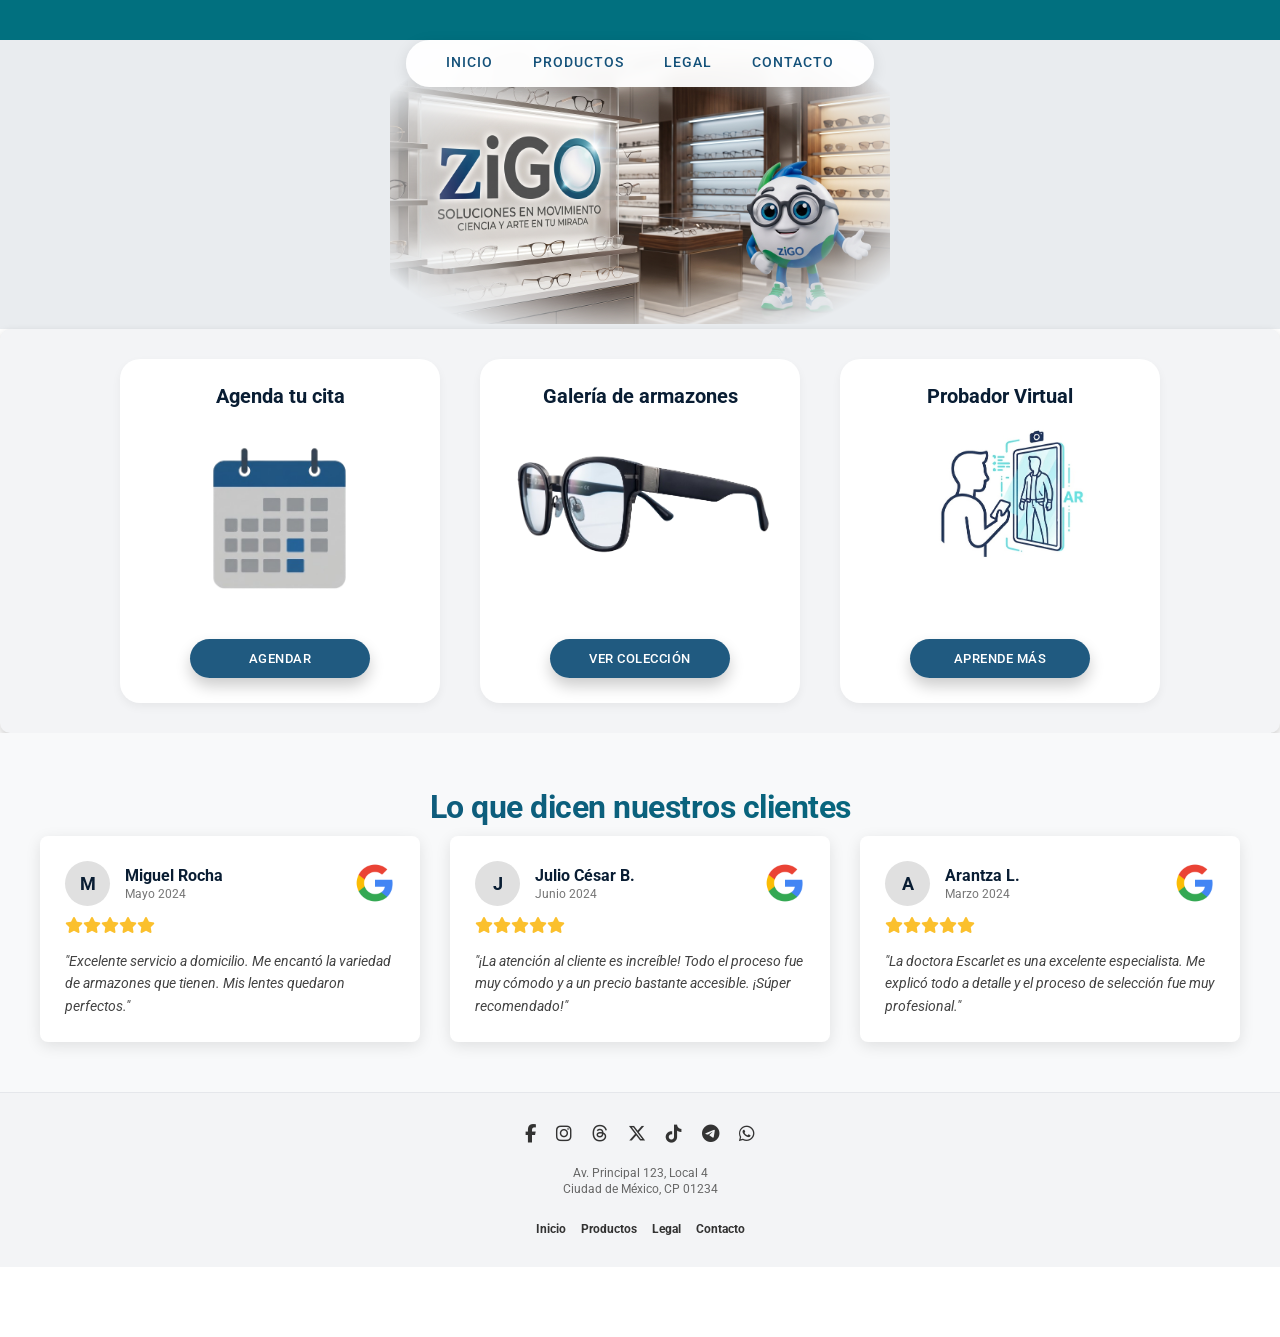
<file: index.html>
<!DOCTYPE html>
<html lang="es">
<head>
    <meta charset="UTF-8">
    <meta name="viewport" content="width=device-width, initial-scale=1.0">
    <link rel="icon" href="img/logo.ico" type="image/x-icon">
    <title>ziGO | Óptica a Domicilio</title>
    <link rel="preconnect" href="https://fonts.googleapis.com">
    <link rel="preconnect" href="https://fonts.gstatic.com" crossorigin>
    <link href="https://fonts.googleapis.com/css2?family=Roboto:wght@300;400;500;700&display=swap" rel="stylesheet">
    <link rel="stylesheet" href="https://cdnjs.cloudflare.com/ajax/libs/font-awesome/6.5.2/css/all.min.css">
    <link rel="stylesheet" href="style.css?v=2.1">
</head>
<body>
    <header>
        <div class="header-anuncios">
            <div class="mensaje m1">
                <i class="fas fa-map-marker-alt"></i>
                <span><strong>Operando en:</strong> Venustiano Carranza y toda la CDMX.</span>
            </div>
            <div class="mensaje m2">
                <i class="fas fa-gift"></i>
                <span><strong>Promoción:</strong> Examen de vista GRATIS al comprar armazones.</span>
            </div>
            <div class="mensaje m3">¡Obtén el 10% de descuento en tu primera compra!</div>
            <div class="mensaje m4">Comparte tu experiencia y recibe un 5% de descuento en tu próxima compra</div>
        </div>
    </header>

    <nav class="menu-principal">
        <ul>
            <li><a href="index.html" class="nav-item">Inicio</a></li>
            <li><a href="#services" class="nav-item">Productos</a></li>
            <li><a href="#about" class="nav-item">Legal</a></li>
            <li><a href="#contact" class="nav-item">Contacto</a></li>
        </ul>
    </nav>

    <main class="hero-banner">
        <img src="img/zigo_main.jpeg" alt="ziGO Soluciones Visuales" class="zigo_main">
    </main>

    <div class="content">
        <a href="agenda.html">
            <div class="content-item">
                <h1>Agenda tu cita</h1>
                <div class="imagen-contenedor">
                    <img src="img/calendario_banner.png" alt="Calendario Banner" class="img_banner">
                </div>
                <div class="btn-zigo">Agendar</div>
            </div>
        </a>
        <a href="armazones.html">
            <div class="content-item">
                <h1>Galería de armazones</h1>
                <div class="imagen-contenedor">
                    <img src="img/lentes_banner.png" alt="Lentes Banner" class="img_banner">
                </div>
                <div class="btn-zigo">Ver colección</div>
            </div>
        </a>
        <a href="probador.html">
            <div class="content-item">
                <h1>Probador Virtual</h1>
                <div class="imagen-contenedor">
                    <img src="img/Probador.jpeg" alt="Tipos de Lente Banner" class="img_banner">
                </div>
                <div class="btn-zigo">Aprende más</div>
            </div>
        </a>
    </div>

    <!-- Modulo de Social Proof -->
    <section class="testimonios-google-section">
        <h2 class="seccion-titulo">Lo que dicen nuestros clientes</h2>
        <div class="testimonios-google-grid">
            <div class="testimonio-google-card">
                <div class="card-header">
                    <div class="avatar-placeholder">M</div>
                    <div class="reviewer-info">
                        <p class="reviewer-name">Miguel Rocha</p>
                        <p class="review-date">Mayo 2024</p>
                    </div>
                    <img src="img/google-logo.webp" alt="Google" class="google-icon-small">
                </div>
                <div class="google-stars-yellow">
                    <i class="fas fa-star"></i><i class="fas fa-star"></i><i class="fas fa-star"></i><i class="fas fa-star"></i><i class="fas fa-star"></i>
                </div>
                <p class="review-text">"Excelente servicio a domicilio. Me encantó la variedad de armazones que tienen. Mis lentes quedaron perfectos."</p>
            </div>

            <div class="testimonio-google-card">
                <div class="card-header">
                    <div class="avatar-placeholder">J</div>
                    <div class="reviewer-info">
                        <p class="reviewer-name">Julio César B.</p>
                        <p class="review-date">Junio 2024</p>
                    </div>
                    <img src="img/google-logo.webp" alt="Google" class="google-icon-small">
                </div>
                <div class="google-stars-yellow">
                    <i class="fas fa-star"></i><i class="fas fa-star"></i><i class="fas fa-star"></i><i class="fas fa-star"></i><i class="fas fa-star"></i>
                </div>
                <p class="review-text">"¡La atención al cliente es increíble! Todo el proceso fue muy cómodo y a un precio bastante accesible. ¡Súper recomendado!"</p>
            </div>

            <div class="testimonio-google-card">
                <div class="card-header">
                    <div class="avatar-placeholder">A</div>
                    <div class="reviewer-info">
                        <p class="reviewer-name">Arantza L.</p>
                        <p class="review-date">Marzo 2024</p>
                    </div>
                    <img src="img/google-logo.webp" alt="Google" class="google-icon-small">
                </div>
                <div class="google-stars-yellow">
                    <i class="fas fa-star"></i><i class="fas fa-star"></i><i class="fas fa-star"></i><i class="fas fa-star"></i><i class="fas fa-star"></i>
                </div>
                <p class="review-text">"La doctora Escarlet es una excelente especialista. Me explicó todo a detalle y el proceso de selección fue muy profesional."</p>
            </div>
        </div>
    </section>
    
    <!-- Componente Global: Footer -->
    <footer class="footer-zigo">
        <div class="footer-container">
            <div class="redes-sociales">
                <a href="https://www.facebook.com/share/19WrQ62ZnZ/" target="_blank"><i class="fab fa-facebook-f"></i></a>
                <a href="https://www.instagram.com/skar_zigo/" target="_blank"><i class="fab fa-instagram"></i></a>
                <a href="https://www.threads.com/@skar_zigo" target="_blank"><i class="fa-brands fa-threads"></i></a>
                <a href="#"><i class="fab fa-x-twitter" target="_blank"></i></a>
                <a href="https://www.tiktok.com/@zigo0399" target="_blank"><i class="fab fa-tiktok"></i></a>
                <a href="#"><i class="fab fa-telegram" target="_blank"></i></a>
                <a href="https://api.whatsapp.com/send/?phone=5573839561" target="_blank"><i class="fab fa-whatsapp"></i></a>
            </div>
            <div class="direccion">
                <p>Av. Principal 123, Local 4</p>
                <p>Ciudad de México, CP 01234</p>
            </div>
            <ul class="enlaces-legales">
                <li><a href="index.html">Inicio</a></li>
                <li><a href="#">Productos</a></li>
                <li><a href="#">Legal</a></li>
                <li><a href="#">Contacto</a></li>
            </ul>
        </div>
    </footer>
</body>    
</html>
</file>
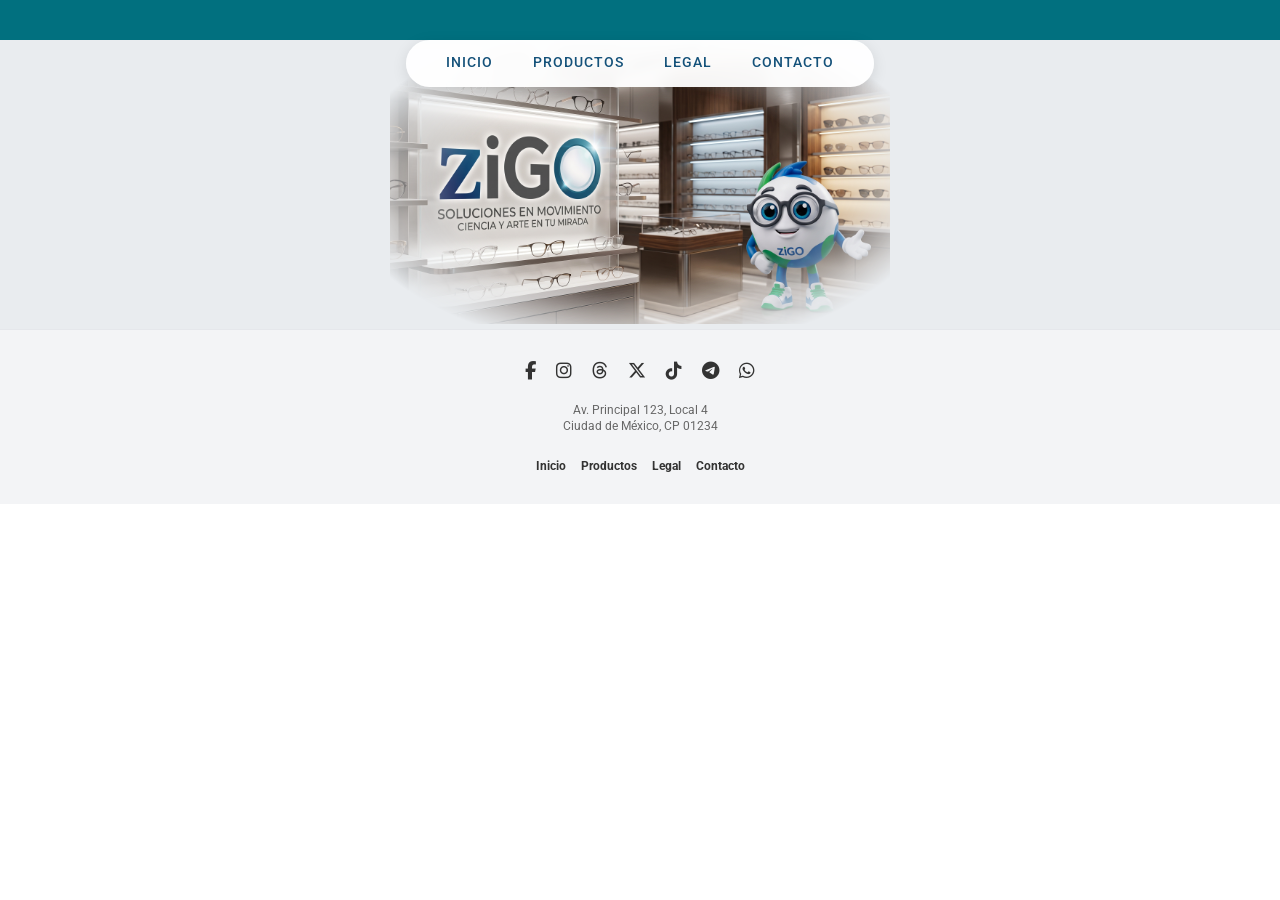
<file: agenda.html>
<!DOCTYPE html>
<html lang="es">
<head>
    <meta charset="UTF-8">
    <meta name="viewport" content="width=device-width, initial-scale=1.0">
    <link rel="icon" href="img/logo.ico" type="image/x-icon">
    <title>ziGO | Agenda tu Cita</title>
    <link rel="preconnect" href="https://fonts.googleapis.com">
    <link rel="preconnect" href="https://fonts.gstatic.com" crossorigin>
    <link href="https://fonts.googleapis.com/css2?family=Roboto:wght@300;400;500;700&display=swap" rel="stylesheet">
    <link rel="stylesheet" href="https://cdnjs.cloudflare.com/ajax/libs/font-awesome/6.5.2/css/all.min.css">
    <link rel="stylesheet" href="style.css?v=2.1">
</head>
<body>
    <header>
        <div class="header-anuncios">
            <div class="mensaje m1">
                <i class="fas fa-map-marker-alt"></i>
                <span><strong>Operando en:</strong> Venustiano Carranza y toda la CDMX.</span>
            </div>
            <div class="mensaje m2">
                <i class="fas fa-gift"></i>
                <span><strong>Promoción:</strong> Examen de vista GRATIS al comprar armazones.</span>
            </div>
            <div class="mensaje m3">¡Obtén el 10% de descuento en tu primera compra!</div>
            <div class="mensaje m4">Comparte tu experiencia y recibe un 5% de descuento en tu próxima compra</div>
        </div>
    </header>

    <nav class="menu-principal">
        <ul>
            <li><a href="index.html" class="nav-item">Inicio</a></li>
            <li><a href="#services" class="nav-item">Productos</a></li>
            <li><a href="#about" class="nav-item">Legal</a></li>
            <li><a href="#contact" class="nav-item">Contacto</a></li>
        </ul>
    </nav>

    <main class="hero-banner">
        <img src="img/zigo_main.jpeg" alt="ziGO Logo" class="zigo_main">
    </main>

    <!-- Integración Backend: Calendario Zoho -->
    <script src="https://bookings.nimbuspop.com/assets/embed.js"></script>
    <div id="inline-container"></div>
    <script>
        window.onload = function() {
            // Lectura de variables por GET
            const urlParams = new URLSearchParams(window.location.search);
            const armazones = urlParams.get('armazones');

            let urlZoho = "https://zigo1.zohobookings.com/portal-embed#/5013970000000035045";

            // Inyección en Iframe para auto-fill de la base de datos
            if (armazones) {
                const nombreCampo = encodeURIComponent("Notas o armazones de interés");
                const valorArmazones = encodeURIComponent(armazones);
                urlZoho += `?${nombreCampo}=${valorArmazones}`;
            }

            Bookings.inlineEmbed({
                url: urlZoho,
                parent: "#inline-container",
                height: "800px"
            });
        };
    </script>      

    <!-- Componente Global: Footer -->
    <footer class="footer-zigo">
        <div class="footer-container">
            <div class="redes-sociales">
                <a href="https://www.facebook.com/share/19WrQ62ZnZ/" target="_blank"><i class="fab fa-facebook-f"></i></a>
                <a href="https://www.instagram.com/skar_zigo/" target="_blank"><i class="fab fa-instagram"></i></a>
                <a href="https://www.threads.com/@skar_zigo" target="_blank"><i class="fa-brands fa-threads"></i></a>
                <a href="#"><i class="fab fa-x-twitter" target="_blank"></i></a>
                <a href="https://www.tiktok.com/@zigo0399" target="_blank"><i class="fab fa-tiktok"></i></a>
                <a href="#"><i class="fab fa-telegram" target="_blank"></i></a>
                <a href="https://api.whatsapp.com/send/?phone=5573839561" target="_blank"><i class="fab fa-whatsapp"></i></a>
            </div>
            
            <div class="direccion">
                <p>Av. Principal 123, Local 4</p>
                <p>Ciudad de México, CP 01234</p>
            </div>

            <ul class="enlaces-legales">
                <li><a href="index.html">Inicio</a></li>
                <li><a href="#">Productos</a></li>
                <li><a href="#">Legal</a></li>
                <li><a href="#">Contacto</a></li>
            </ul>
        </div>
    </footer>
</body>    
</html>
</file>
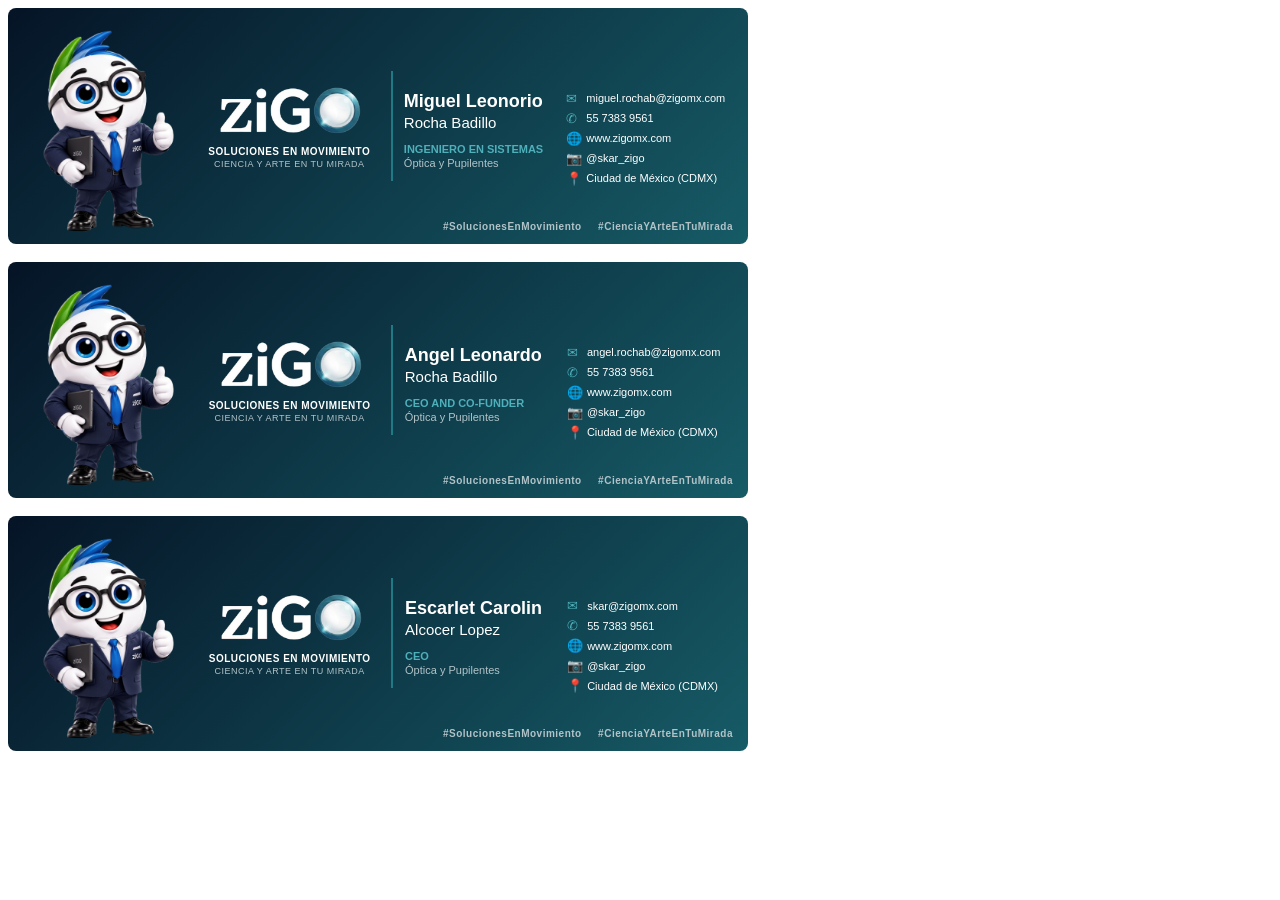
<file: firma.html>
<!DOCTYPE html>
<html lang="en">
<head>
    <meta charset="UTF-8">
    <meta name="viewport" content="width=device-width, initial-scale=1.0">
    <title>Firma ziGO</title>
</head>
<body>
    <table border="0" cellpadding="0" cellspacing="0" width="740" bgcolor="#091d33" style="background-color: #091d33; background-image: linear-gradient(135deg, #051426, #165b66); font-family: Arial, sans-serif; border-radius: 8px; overflow: hidden;">
        <tr>
            <!-- COLUMNA MASCOTA -->
            <td width="165" align="center" valign="bottom" style="padding: 15px 0 0 15px;">
            <img src="img/mascota_firma2.png" alt="Mascota ziGO" width="165" style="display: block; width: 165px; height: auto; border: 0;" />
            </td>

            <td width="15">&nbsp;</td>

            <!-- COLUMNA LOGO Y ESLOGAN -->
            <td width="180" align="center" valign="middle" style="padding: 20px 0;">
            <img src="img/logo_firma2.png" alt="Logo ziGO" width="180" style="display: block; width: 180px; height: auto; border: 0; margin-bottom: 8px;" />
            <div style="font-family: Arial, sans-serif; text-align: center; font-size: 10px; color: #ffffff; text-transform: uppercase; font-weight: bold; line-height: 1.2; white-space: nowrap; letter-spacing: 0.5px;">
                Soluciones en Movimiento<br>
                <span style="font-size: 9px; font-weight: normal; color: #B2C3C8;">Ciencia y arte en tu mirada</span>
            </div>
            </td>

            <td width="15">&nbsp;</td>

            <!-- COLUMNA LÍNEA SEPARADORA -->
            <td width="2" align="center" valign="middle" style="padding: 20px 0;">
            <table border="0" cellpadding="0" cellspacing="0" width="2" height="110">
                <tr><td bgcolor="#1E7A85" style="font-size: 0; line-height: 0;">&nbsp;</td></tr>
            </table>
            </td>

            <td width="15">&nbsp;</td>

            <!-- COLUMNA TEXTOS -->
            <td width="348" align="left" valign="bottom" style="padding: 15px 15px 12px 0;">
            <table border="0" cellpadding="0" cellspacing="0" width="100%">
                <tr>
                <!-- DATOS PERSONALES -->
                <td width="165" align="left" valign="top">
                    <div style="font-family: Arial, sans-serif; font-size: 18px; font-weight: bold; color: #ffffff; margin-bottom: 2px; white-space: nowrap;">Miguel Leonorio</div>
                    <div style="font-family: Arial, sans-serif; font-size: 15px; color: #ffffff; margin-bottom: 12px; white-space: nowrap;">Rocha Badillo</div>
                    <div style="font-family: Arial, sans-serif; font-size: 11px; font-weight: bold; color: #4eb0ba; text-transform: uppercase; margin-bottom: 2px; white-space: nowrap;">Ingeniero en sistemas</div>
                    <div style="font-family: Arial, sans-serif; font-size: 11px; color: #B2C3C8; white-space: nowrap;">Óptica y Pupilentes</div>
                </td>
                <!-- DATOS DE CONTACTO -->
                <td width="168" align="left" valign="top">
                    <table border="0" cellpadding="0" cellspacing="0" width="100%">
                    <tr>
                        <td width="20" valign="middle" style="font-size: 13px; color: #4eb0ba; padding-bottom: 5px;">✉</td>
                        <td style="font-family: Arial, sans-serif; font-size: 11px; padding-bottom: 5px; white-space: nowrap;"><a href="mailto:miguel.rochab@zigomx.com" style="color: #ffffff; text-decoration: none;">miguel.rochab@zigomx.com</a></td>
                    </tr>
                    <tr>
                        <td width="20" valign="middle" style="font-size: 13px; color: #4eb0ba; padding-bottom: 5px;">✆</td>
                        <td style="font-family: Arial, sans-serif; font-size: 11px; color: #ffffff; padding-bottom: 5px; white-space: nowrap;">55 7383 9561</td>
                    </tr>
                    <tr>
                        <td width="20" valign="middle" style="font-size: 13px; color: #4eb0ba; padding-bottom: 5px;">🌐</td>
                        <td style="font-family: Arial, sans-serif; font-size: 11px; padding-bottom: 5px; white-space: nowrap;"><a href="http://www.zigomx.com" target="_blank" style="color: #ffffff; text-decoration: none;">www.zigomx.com</a></td>
                    </tr>
                    <tr>
                        <td width="20" valign="middle" style="font-size: 13px; color: #4eb0ba; padding-bottom: 5px;">📷</td>
                        <td style="font-family: Arial, sans-serif; font-size: 11px; color: #ffffff; padding-bottom: 5px; white-space: nowrap;">@skar_zigo</td>
                    </tr>
                    <tr>
                        <td width="20" valign="middle" style="font-size: 13px; color: #4eb0ba;">📍</td>
                        <td style="font-family: Arial, sans-serif; font-size: 11px; color: #ffffff; white-space: nowrap;">Ciudad de México (CDMX)</td>
                    </tr>
                    </table>
                </td>
                </tr>
                <!-- HASHTAGS AL PIE -->
                <tr>
                    <td colspan="2" align="right" valign="bottom" style="padding-top: 35px;">
                    <div style="font-family: Arial, sans-serif; font-size: 10px; color: #B2C3C8; font-weight: bold; letter-spacing: 0.5px;">
                    #SolucionesEnMovimiento &nbsp;&nbsp;&nbsp; #CienciaYArteEnTuMirada
                    </div>
                </td>
                </tr>
            </table>
            </td>
        </tr>
    </table>

    <br><!-- SEGUNDA FIRMA -->

    <table border="0" cellpadding="0" cellspacing="0" width="740" bgcolor="#091d33" style="background-color: #091d33; background-image: linear-gradient(135deg, #051426, #165b66); font-family: Arial, sans-serif; border-radius: 8px; overflow: hidden;">
        <tr>
            <!-- COLUMNA MASCOTA -->
            <td width="165" align="center" valign="bottom" style="padding: 15px 0 0 15px;">
            <img src="img/mascota_firma2.png" alt="Mascota ziGO" width="165" style="display: block; width: 165px; height: auto; border: 0;" />
            </td>

            <td width="15">&nbsp;</td>

            <!-- COLUMNA LOGO Y ESLOGAN -->
            <td width="180" align="center" valign="middle" style="padding: 20px 0;">
            <img src="img/logo_firma2.png" alt="Logo ziGO" width="180" style="display: block; width: 180px; height: auto; border: 0; margin-bottom: 8px;" />
            <div style="font-family: Arial, sans-serif; text-align: center; font-size: 10px; color: #ffffff; text-transform: uppercase; font-weight: bold; line-height: 1.2; white-space: nowrap; letter-spacing: 0.5px;">
                Soluciones en Movimiento<br>
                <span style="font-size: 9px; font-weight: normal; color: #B2C3C8;">Ciencia y arte en tu mirada</span>
            </div>
            </td>

            <td width="15">&nbsp;</td>

            <!-- COLUMNA LÍNEA SEPARADORA -->
            <td width="2" align="center" valign="middle" style="padding: 20px 0;">
            <table border="0" cellpadding="0" cellspacing="0" width="2" height="110">
                <tr><td bgcolor="#1E7A85" style="font-size: 0; line-height: 0;">&nbsp;</td></tr>
            </table>
            </td>

            <td width="15">&nbsp;</td>

            <!-- COLUMNA TEXTOS -->
            <td width="348" align="left" valign="bottom" style="padding: 15px 15px 12px 0;">
            <table border="0" cellpadding="0" cellspacing="0" width="100%">
                <tr>
                <!-- DATOS PERSONALES -->
                <td width="165" align="left" valign="top">
                    <div style="font-family: Arial, sans-serif; font-size: 18px; font-weight: bold; color: #ffffff; margin-bottom: 2px; white-space: nowrap;">Angel Leonardo</div>
                    <div style="font-family: Arial, sans-serif; font-size: 15px; color: #ffffff; margin-bottom: 12px; white-space: nowrap;">Rocha Badillo</div>
                    <div style="font-family: Arial, sans-serif; font-size: 11px; font-weight: bold; color: #4eb0ba; text-transform: uppercase; margin-bottom: 2px; white-space: nowrap;">CEO and Co-Funder</div>
                    <div style="font-family: Arial, sans-serif; font-size: 11px; color: #B2C3C8; white-space: nowrap;">Óptica y Pupilentes</div>
                </td>
                <!-- DATOS DE CONTACTO -->
                <td width="168" align="left" valign="top">
                    <table border="0" cellpadding="0" cellspacing="0" width="100%">
                    <tr>
                        <td width="20" valign="middle" style="font-size: 13px; color: #4eb0ba; padding-bottom: 5px;">✉</td>
                        <td style="font-family: Arial, sans-serif; font-size: 11px; padding-bottom: 5px; white-space: nowrap;"><a href="mailto:angel.rochab@zigomx.com" style="color: #ffffff; text-decoration: none;">angel.rochab@zigomx.com</a></td>
                    </tr>
                    <tr>
                        <td width="20" valign="middle" style="font-size: 13px; color: #4eb0ba; padding-bottom: 5px;">✆</td>
                        <td style="font-family: Arial, sans-serif; font-size: 11px; color: #ffffff; padding-bottom: 5px; white-space: nowrap;">55 7383 9561</td>
                    </tr>
                    <tr>
                        <td width="20" valign="middle" style="font-size: 13px; color: #4eb0ba; padding-bottom: 5px;">🌐</td>
                        <td style="font-family: Arial, sans-serif; font-size: 11px; padding-bottom: 5px; white-space: nowrap;"><a href="http://www.zigomx.com" target="_blank" style="color: #ffffff; text-decoration: none;">www.zigomx.com</a></td>
                    </tr>
                    <tr>
                        <td width="20" valign="middle" style="font-size: 13px; color: #4eb0ba; padding-bottom: 5px;">📷</td>
                        <td style="font-family: Arial, sans-serif; font-size: 11px; color: #ffffff; padding-bottom: 5px; white-space: nowrap;">@skar_zigo</td>
                    </tr>
                    <tr>
                        <td width="20" valign="middle" style="font-size: 13px; color: #4eb0ba;">📍</td>
                        <td style="font-family: Arial, sans-serif; font-size: 11px; color: #ffffff; white-space: nowrap;">Ciudad de México (CDMX)</td>
                    </tr>
                    </table>
                </td>
                </tr>
                <!-- HASHTAGS AL PIE -->
                <tr>
                    <td colspan="2" align="right" valign="bottom" style="padding-top: 35px;">
                    <div style="font-family: Arial, sans-serif; font-size: 10px; color: #B2C3C8; font-weight: bold; letter-spacing: 0.5px;">
                    #SolucionesEnMovimiento &nbsp;&nbsp;&nbsp; #CienciaYArteEnTuMirada
                    </div>
                </td>
                </tr>
            </table>
            </td>
        </tr>
    </table>

    <br><!-- TERCERA FIRMA -->

    <table border="0" cellpadding="0" cellspacing="0" width="740" bgcolor="#091d33" style="background-color: #091d33; background-image: linear-gradient(135deg, #051426, #165b66); font-family: Arial, sans-serif; border-radius: 8px; overflow: hidden;">
        <tr>
            <!-- COLUMNA MASCOTA -->
            <td width="165" align="center" valign="bottom" style="padding: 15px 0 0 15px;">
            <img src="img/mascota_firma2.png" alt="Mascota ziGO" width="165" style="display: block; width: 165px; height: auto; border: 0;" />
            </td>

            <td width="15">&nbsp;</td>

            <!-- COLUMNA LOGO Y ESLOGAN -->
            <td width="180" align="center" valign="middle" style="padding: 20px 0;">
            <img src="img/logo_firma2.png" alt="Logo ziGO" width="180" style="display: block; width: 180px; height: auto; border: 0; margin-bottom: 8px;" />
            <div style="font-family: Arial, sans-serif; text-align: center; font-size: 10px; color: #ffffff; text-transform: uppercase; font-weight: bold; line-height: 1.2; white-space: nowrap; letter-spacing: 0.5px;">
                Soluciones en Movimiento<br>
                <span style="font-size: 9px; font-weight: normal; color: #B2C3C8;">Ciencia y arte en tu mirada</span>
            </div>
            </td>

            <td width="15">&nbsp;</td>

            <!-- COLUMNA LÍNEA SEPARADORA -->
            <td width="2" align="center" valign="middle" style="padding: 20px 0;">
            <table border="0" cellpadding="0" cellspacing="0" width="2" height="110">
                <tr><td bgcolor="#1E7A85" style="font-size: 0; line-height: 0;">&nbsp;</td></tr>
            </table>
            </td>

            <td width="15">&nbsp;</td>

            <!-- COLUMNA TEXTOS -->
            <td width="348" align="left" valign="bottom" style="padding: 15px 15px 12px 0;">
            <table border="0" cellpadding="0" cellspacing="0" width="100%">
                <tr>
                <!-- DATOS PERSONALES -->
                <td width="165" align="left" valign="top">
                    <div style="font-family: Arial, sans-serif; font-size: 18px; font-weight: bold; color: #ffffff; margin-bottom: 2px; white-space: nowrap;">Escarlet Carolin</div>
                    <div style="font-family: Arial, sans-serif; font-size: 15px; color: #ffffff; margin-bottom: 12px; white-space: nowrap;">Alcocer Lopez</div>
                    <div style="font-family: Arial, sans-serif; font-size: 11px; font-weight: bold; color: #4eb0ba; text-transform: uppercase; margin-bottom: 2px; white-space: nowrap;">CEO</div>
                    <div style="font-family: Arial, sans-serif; font-size: 11px; color: #B2C3C8; white-space: nowrap;">Óptica y Pupilentes</div>
                </td>
                <!-- DATOS DE CONTACTO -->
                <td width="168" align="left" valign="top">
                    <table border="0" cellpadding="0" cellspacing="0" width="100%">
                    <tr>
                        <td width="20" valign="middle" style="font-size: 13px; color: #4eb0ba; padding-bottom: 5px;">✉</td>
                        <td style="font-family: Arial, sans-serif; font-size: 11px; padding-bottom: 5px; white-space: nowrap;"><a href="mailto:miguel.rochab@zigomx.com" style="color: #ffffff; text-decoration: none;">skar@zigomx.com</a></td>
                    </tr>
                    <tr>
                        <td width="20" valign="middle" style="font-size: 13px; color: #4eb0ba; padding-bottom: 5px;">✆</td>
                        <td style="font-family: Arial, sans-serif; font-size: 11px; color: #ffffff; padding-bottom: 5px; white-space: nowrap;">55 7383 9561</td>
                    </tr>
                    <tr>
                        <td width="20" valign="middle" style="font-size: 13px; color: #4eb0ba; padding-bottom: 5px;">🌐</td>
                        <td style="font-family: Arial, sans-serif; font-size: 11px; padding-bottom: 5px; white-space: nowrap;"><a href="http://www.zigomx.com" target="_blank" style="color: #ffffff; text-decoration: none;">www.zigomx.com</a></td>
                    </tr>
                    <tr>
                        <td width="20" valign="middle" style="font-size: 13px; color: #4eb0ba; padding-bottom: 5px;">📷</td>
                        <td style="font-family: Arial, sans-serif; font-size: 11px; color: #ffffff; padding-bottom: 5px; white-space: nowrap;">@skar_zigo</td>
                    </tr>
                    <tr>
                        <td width="20" valign="middle" style="font-size: 13px; color: #4eb0ba;">📍</td>
                        <td style="font-family: Arial, sans-serif; font-size: 11px; color: #ffffff; white-space: nowrap;">Ciudad de México (CDMX)</td>
                    </tr>
                    </table>
                </td>
                </tr>
                <!-- HASHTAGS AL PIE -->
                <tr>
                    <td colspan="2" align="right" valign="bottom" style="padding-top: 35px;">
                    <div style="font-family: Arial, sans-serif; font-size: 10px; color: #B2C3C8; font-weight: bold; letter-spacing: 0.5px;">
                    #SolucionesEnMovimiento &nbsp;&nbsp;&nbsp; #CienciaYArteEnTuMirada
                    </div>
                </td>
                </tr>
            </table>
            </td>
        </tr>
    </table>
</body>
</html>
</file>
<file: style.css>
/* =========================================
   Reset & Variables Globales
   ========================================= */
* {
    box-sizing: border-box;
    margin: 0;
    padding: 0;
}

a {
    color: inherit;
    text-decoration: none;
}

body {
    font-family: 'Roboto', sans-serif;
    padding-bottom: 70px; 
    background-color: #ffffff;
}

.calendario-google {
    display: block;
    width: 100%;
    height: 1000px;
    border: 0;
}

/* =========================================
   Componentes Globales: Header & Nav
   ========================================= */
.header-anuncios {
    background-color: #01707F;
    color: white;
    font-weight: 300;
    font-style: italic;
    font-size: 16px; 
    height: 40px;
    position: relative;
    overflow: hidden;
    width: 100%;
    display: flex;
    align-items: center;
}

.mensaje {
    position: absolute;
    width: 100%;
    text-align: center;
    opacity: 0;
    transform: translateX(100%); 
    animation: deslizar-texto 16s infinite; 
}

.m1 { animation-delay: 0s; }
.m2 { animation-delay: 4s; }
.m3 { animation-delay: 8s; }
.m4 { animation-delay: 12s; }

@keyframes deslizar-texto {
    0% { opacity: 0; transform: translateX(100%); }
    4%, 21% { opacity: 1; transform: translateX(0); }
    25%, 100% { opacity: 0; transform: translateX(-100%); }
}

.menu-principal {
    position: absolute;
    width: 100%;
    z-index: 10; 
    padding: 0;
    display: flex;
    justify-content: center;
}

.menu-principal ul {
    list-style: none;
    padding: 12px 40px;
    margin: 0; /* Restaurado a 0 para anclaje perfecto a la barra superior */
    display: flex;
    gap: 40px; 
    background-color: rgba(255, 255, 255, 0.95);
    border-radius: 50px;
    box-shadow: 0 4px 15px rgba(0, 0, 0, 0.1);
    backdrop-filter: blur(5px);
}

.nav-item {
    color: #15527A;
    font-weight: 500; 
    font-size: 14px;
    letter-spacing: 1px;
    text-transform: uppercase; 
    position: relative; 
    padding-bottom: 5px; 
    display: inline-block;
}

.nav-item::after {
    content: "";
    position: absolute;
    bottom: 0; left: 0;
    width: 0%; height: 2px; 
    background-color: #01707F;
    transition: width 0.3s ease-in-out; 
}

.nav-item:hover::after {
    width: 100%; 
}

/* =========================================
   Layout: Hero & Dashboard Principal
   ========================================= */
.hero-banner {
    width: 100%;
    padding: 5px; 
    display: flex;
    justify-content: center; 
    overflow: hidden; 
    background: #e9ecef;
}

.zigo_main {
    width: 95%;         
    max-width: 500px;   
    height: auto;       
    -webkit-mask-image: radial-gradient(ellipse at center, black 50%, transparent 85%);
    mask-image: radial-gradient(ellipse at center, black 50%, transparent 85%);
}

.content {
    display: flex;
    flex-wrap: wrap;
    justify-content: center;
    padding: 20px;
    background-color: #F3F4F6;
    border-radius: 10px;
    box-shadow: 0 4px 10px rgba(0, 0, 0, 0.2);
    gap: 20px;
}

.content a {
    flex: 1 1 250px; 
    max-width: 320px; 
    margin: 10px;    
    display: flex;   
}

.content-item { 
    width: 100%; 
    height: 100%; /* Obliga a la tarjeta a usar toda la altura disponible */
    background-color: #FFFFFF; 
    border-radius: 20px; 
    box-shadow: 0 4px 10px rgba(0, 0, 0, 0.05); 
    padding: 25px 20px; 
    display: flex; 
    flex-direction: column; 
    align-items: center; 
}

.content-item h1 {
    font-size: 20px;
    color: #091d33;
    margin-bottom: 15px;
}

.imagen-contenedor {
    width: 100%;
    border-radius: 12px;
    overflow: hidden;
    margin-bottom: 15px;
    
}

.img_banner {
    width: 100%;
    height: auto;
    transition: transform 0.4s ease;
}

.content a:hover .img_banner {
    transform: scale(1.05);
}

.btn-zigo {
    background-color: rgba(21, 82, 122, 0.95);
    color: #FFFFFF;
    border-radius: 50px;
    padding: 12px 35px; 
    font-size: 13px; 
    min-width: 180px;
    text-align: center;
    font-weight: 500;
    text-transform: uppercase;
    letter-spacing: 0.5px;
    box-shadow: 0 8px 15px rgba(0, 0, 0, 0.2);
    transition: all 0.3s ease;
    margin-top: auto; /* Flexbox resorte: Fuerza la alineación al fondo de la tarjeta */
}

.content a:hover .btn-zigo {
    background-color: #01707F;
    transform: translateY(-3px);
    box-shadow: 0 12px 20px rgba(1, 112, 127, 0.4);
}

/* =========================================
   Módulo: Colección de Armazones y Filtros
   ========================================= */
.coleccion-section {
    padding: 60px 20px;
    background-color: #f8f9fa;
}

.seccion-titulo {
    text-align: center;
    color: #091d33;
    font-size: 36px;
    font-weight: bold;
    margin-bottom: 30px;
}

/* --- Sistema de Filtros UI --- */
.filtros-container {
    display: flex;
    justify-content: center;
    gap: 15px;
    margin-bottom: 50px;
    flex-wrap: wrap;
}

.btn-filtro {
    padding: 10px 25px;
    background-color: transparent;
    color: #01707F;
    border: 2px solid #01707F;
    border-radius: 50px;
    font-size: 14px;
    font-weight: bold;
    cursor: pointer;
    transition: all 0.3s ease;
    text-transform: uppercase;
    letter-spacing: 0.5px;
}

.btn-filtro:hover, .btn-filtro.activo {
    background-color: #01707F;
    color: white;
    box-shadow: 0 4px 15px rgba(1, 112, 127, 0.3);
}

.armazon-grid {
    display: grid;
    grid-template-columns: repeat(3, 1fr);
    gap: 30px;
    max-width: 1200px;
    margin: 0 auto;
}

/* Transición fluida para los filtros */
.armazon-card {
    background-color: #ffffff;
    padding: 25px;
    border-radius: 12px;
    box-shadow: 0 4px 15px rgba(0, 0, 0, 0.05);
    display: flex;
    flex-direction: column;
    align-items: center;
    transition: transform 0.4s ease, box-shadow 0.4s ease, opacity 0.4s ease;
}

.armazon-card:hover {
    transform: translateY(-8px);
    box-shadow: 0 12px 25px rgba(0, 0, 0, 0.1);
}

/* --- CHECKBOX CUSTOMIZADO (Alta Gamma) --- */
.checkbox-container {
    font-size: 13px;
    color: #555555;
    margin-bottom: 15px;
    display: flex;
    align-items: center;
    gap: 10px;
    cursor: pointer;
    user-select: none;
    width: 100%;
    justify-content: center;
}

/* Ocultar el input original por defecto */
.checkbox-container input {
    display: none;
}

/* Crear la nueva casilla elegante */
.checkmark {
    width: 22px;
    height: 22px;
    background-color: transparent;
    border: 2px solid #15527A;
    border-radius: 6px;
    display: flex;
    align-items: center;
    justify-content: center;
    transition: all 0.3s cubic-bezier(0.175, 0.885, 0.32, 1.275);
}

/* Cuando está seleccionado (Animación y Color) */
.checkbox-container input:checked ~ .checkmark {
    background-color: #01707F;
    border-color: #01707F;
    transform: scale(1.1);
}

/* El ícono de "Palomita" (usando FontAwesome) */
.checkbox-container input:checked ~ .checkmark::after {
    content: '\f00c';
    font-family: 'Font Awesome 6 Free';
    font-weight: 900;
    color: white;
    font-size: 13px;
}

.texto-checkbox { font-weight: 500; }

.armazon-img {
    width: 100%; height: 180px;
    object-fit: contain; margin-bottom: 15px;
}

.armazon-nombre { font-size: 22px; color: #091d33; margin-bottom: 5px; }
.armazon-material { font-size: 14px; color: #666666; margin-bottom: 20px; }

/* --- BOTÓN DE DETALLES ULTRA MODERNO --- */
.btn-detalles {
    background: linear-gradient(135deg, #15527A 0%, #01707F 100%);
    color: #ffffff;
    border: none;
    padding: 12px 20px;
    border-radius: 50px; /* Forma de píldora */
    font-size: 13px;
    font-weight: bold;
    text-transform: uppercase;
    letter-spacing: 1px;
    cursor: pointer;
    transition: all 0.4s cubic-bezier(0.175, 0.885, 0.32, 1.275);
    width: 100%;
    margin-top: auto;
    box-shadow: 0 4px 15px rgba(1, 112, 127, 0.3);
    display: flex;
    align-items: center;
    justify-content: center;
    gap: 8px; /* Espacio para el ícono */
}

.btn-detalles:hover {
    background: linear-gradient(135deg, #01707F 0%, #15527A 100%);
    transform: translateY(-3px) scale(1.02);
    box-shadow: 0 8px 20px rgba(1, 112, 127, 0.5);
}

.btn-detalles:active {
    transform: translateY(1px);
    box-shadow: 0 2px 8px rgba(1, 112, 127, 0.3);
}

/* =========================================
   Módulo: Interfaz Flotante (Modal & Panel)
   ========================================= */
.modal-overlay {
    position: fixed;
    top: 0; left: 0;
    width: 100%; height: 100%;
    background-color: rgba(9, 29, 51, 0.75);
    display: flex;
    align-items: center;
    justify-content: center;
    z-index: 1000;
}

.modal-content {
    background-color: #ffffff;
    padding: 30px;
    border-radius: 10px;
    max-width: 400px; width: 90%;
    text-align: center;
    position: relative;
    box-shadow: 0 10px 25px rgba(0,0,0,0.3);
}

.modal-cerrar {
    position: absolute;
    top: 10px; right: 15px;
    background: none; border: none;
    font-size: 26px; cursor: pointer; color: #091d33;
}

.modal-img {
    width: 100%; height: 170px;
    object-fit: contain;
    margin-bottom: 15px;
}

.modal-content h2 { color: #091d33; font-size: 22px; margin-bottom: 5px; }
.modal-sub { color: #01707F; font-weight: bold; font-size: 13px; margin-bottom: 12px; }
.modal-desc { color: #555555; font-size: 13px; line-height: 1.5; }

/* Barra Flotante Animada (UX Física) */
.panel-agendar-flotante {
    position: fixed;
    bottom: 0; left: 0; width: 100%;
    background-color: #091d33; color: white;
    padding: 12px 30px;
    display: flex;
    justify-content: space-between;
    align-items: center;
    box-shadow: 0 -4px 15px rgba(0,0,0,0.25);
    z-index: 999;
    
    /* Efecto Cubic-Bezier para simular rebote al emerger */
    transform: translateY(100%);
    transition: transform 0.4s cubic-bezier(0.175, 0.885, 0.32, 1.275);
}

.panel-agendar-flotante.activo {
    transform: translateY(0);
}

.btn-agendar-general {
    background-color: #01707F; color: white;
    border: none; padding: 10px 22px; border-radius: 4px;
    font-weight: bold; cursor: pointer;
    text-transform: uppercase; font-size: 13px;
    transition: background 0.3s;
}

.btn-agendar-general:hover { background-color: #165b66; }

/* Efecto de latido para el contador de items */
.pop-anim {
    display: inline-block;
    animation: pop 0.4s ease-out;
}

@keyframes pop {
    0% { transform: scale(1); }
    50% { transform: scale(1.6); color: #01707F; }
    100% { transform: scale(1); }
}

/* =========================================
   PROBADOR CON IA
   ========================================= */

/* Título Principal del Probador Profesional */
.seccion-titulo {
    font-family: 'Roboto', sans-serif !important;
    font-size: 32px !important;
    font-weight: 700 !important;
    background: linear-gradient(135deg, #15527A 0%, #01707F 100%);
    background-clip: text;
    -webkit-text-fill-color: transparent;
    text-align: center !important;
    margin-bottom: 10px !important;
    letter-spacing: -0.5px;
}

/* Subtítulo de descripción */
.probador-wrapper p {
    font-size: 14px !important;
    color: #555 !important;
    max-width: 460px;
    margin: 0 auto 15px auto !important;
    line-height: 1.5;
}

.btn-alternativa.activo-recomendado {
    background-color: #28a745 !important;
    color: #ffffff !important;
    border: 1px solid #155724 !important;
    box-shadow: 0 0 10px rgba(1, 112, 127, 0.4);
    transform: scale(1.05);
}

/* Contenedor del resultado de la IA */
#preview-container-padre, .probador-preview-container {
    position: relative !important;
    display: inline-block;
    width: 100%;
    max-width: 500px;
}

#imagen-usuario {
    width: 100% !important;
    height: auto !important;
    display: block;
}

#canvas-ia {
    position: absolute !important;
    top: 0 !important;
    left: 0 !important;
    width: 100% !important;
    height: 100% !important;
    pointer-events: none !important;
}


/* =========================================
   Módulo: Social Proof (Testimonios)
   ========================================= */
.testimonios-google-section {
    background-color: #f8f9fa;
    padding: 50px 40px;
}

.testimonios-google-grid {
    display: grid;
    grid-template-columns: repeat(3, 1fr);
    gap: 30px;
    max-width: 1200px;
    margin: 0 auto;
}

.testimonio-google-card {
    background-color: #ffffff;
    padding: 25px; border-radius: 8px;
    box-shadow: 0 4px 15px rgba(0,0,0,0.1);
    display: flex; flex-direction: column; gap: 15px;
}

.card-header { display: flex; align-items: center; gap: 15px; }

.avatar-placeholder {
    width: 45px; height: 45px;
    background-color: #e0e0e0; color: #091d33;
    font-size: 18px; font-weight: bold;
    display: flex; align-items: center; justify-content: center;
    border-radius: 50%;
}

.reviewer-name { font-weight: bold; color: #091d33; font-size: 16px; }
.review-date { color: #757575; font-size: 12px; margin-top: 2px; }
.google-icon-small { width: 40px; margin-left: auto; }
.google-stars-yellow { color: #fbc02d; font-size: 16px; margin-top: -5px; }
.review-text { color: #424242; font-size: 14px; line-height: 1.6; font-style: italic; }

/* =========================================
   Footer Global 
   ========================================= */
.footer-zigo {
    background-color: #F3F4F6;
    padding: 30px 20px;
    color: #333333;
    border-top: 1px solid #e5e7eb;
}

.footer-container {
    display: flex;
    flex-direction: column;
    align-items: center;
    justify-content: center;
    max-width: 1000px;
    margin: 0 auto;
    gap: 20px;
}

.redes-sociales { display: flex; gap: 20px; }
.redes-sociales a { font-size: 18px; transition: color 0.3s ease; }
.redes-sociales a:hover { color: #01707F; }

.direccion p { font-size: 12px; color: #666666; margin: 2px 0; text-align: center; }

.enlaces-legales {
    list-style: none;
    display: flex; gap: 15px;
}

.enlaces-legales a {
    font-size: 12px; font-weight: bold;
    transition: color 0.3s ease;
}
.enlaces-legales a:hover { color: #15527A; text-decoration: underline; }

/* =========================================
   PROBADOR CON IA
   ========================================= */

/* --- Correcciones definitivas para el Probador Virtual ziGO --- */
.coleccion-section {
    padding-top: 10px !important;
    padding-bottom: 20px !important;
}

.seccion-titulo {
    margin-top: 5px !important;
    margin-bottom: 10px !important;
}

/* Forzar centrado real del menú desplegable en todos los navegadores */
.selector-armazones-ia select {
    text-align: center !important;
    text-align-last: center !important;
    -moz-text-align-last: center !important;
}

@media (max-width: 600px) {
    .testimonios-google-grid, .armazon-grid { grid-template-columns: 1fr; }
    .testimonios-google-section, .coleccion-section { padding: 30px 15px; }
    .seccion-titulo { font-size: 28px; margin-bottom: 30px; }
    
    .menu-principal ul {
        gap: 10px; flex-wrap: wrap; padding: 10px; margin-top: 5px;
    }
    
    .panel-agendar-flotante {
        flex-direction: column; gap: 10px; padding: 10px 15px;
    }
    .btn-agendar-general { width: 100%; }
}
</file>
